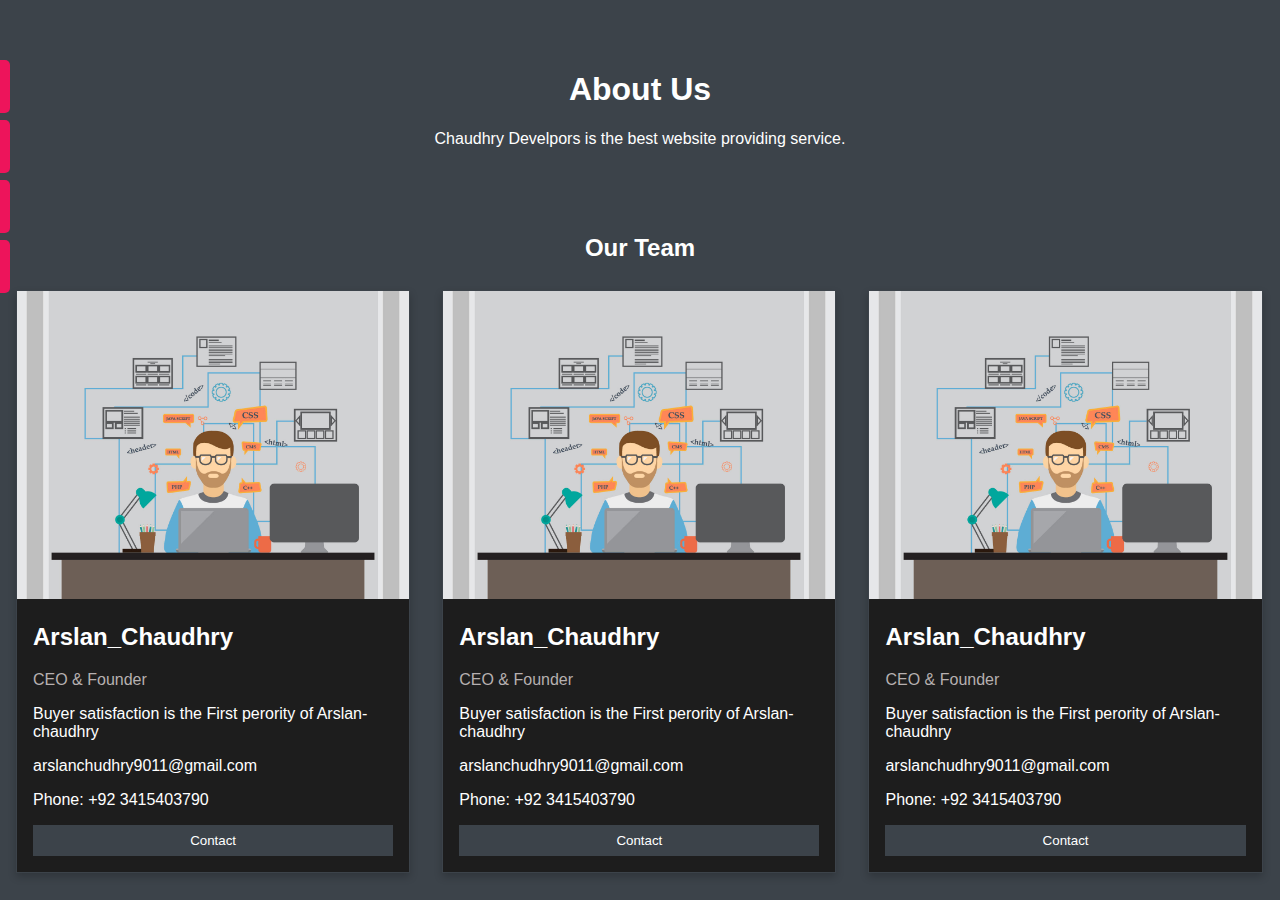
<file: about.html>
<!DOCTYPE html>
<html lang="en">

<head>
    <meta charset="UTF-8">
    <meta http-equiv="X-UA-Compatible" content="IE=edge">
    <meta name="viewport" content="width=device-width, initial-scale=1.0">
    <link rel="stylesheet" href="css/about.css">
    <link rel="stylesheet" href="css/utile.css">
    <link rel="stylesheet" href="https://cdnjs.cloudflare.com/ajax/libs/font-awesome/4.7.0/css/font-awesome.min.css">
    <title>About us</title>
</head>

<body>
    <div id="mySidenav" class="sidenav">
        <a href="index.html" id="about" ><i class="fa fa-1x fa-home cl"></i></a>
        <a href="about.html" id="blog" ><i class="fa fa-1x fa-address-card cl"></i></a>
        <a href="buy.html" id="projects" ><i class="fa fa-shopping-cart cl"></i></a>
        <a href="contact.html" id="contact" ><i class="fa fa-phone cl"></i></a>
    </div>
    <div class="about-section">
        <h1>About Us</h1>
        <p></p>
        <p>Chaudhry Develpors is the best website providing service.</p>
    </div>

    <h2 style="text-align:center; color: white;">Our Team</h2>
    <div class="row">
        <div class="column">
            <div class="card">
                <img src="img/Software Engineers.jpg" alt="Chaudhry" style="width:100%">
                <div class="container">
                    <h2>Arslan_Chaudhry</h2>
                    <p class="title">CEO & Founder</p>
                    <p>Buyer satisfaction is the First perority of Arslan-chaudhry</p>
                    <p>arslanchudhry9011@gmail.com</p>
                    <p>Phone: +92 3415403790</p>
                    <p><button class="button">Contact</button></p>
                </div>
            </div>
        </div>

        <div class="column">
            <div class="card">
                <img src="img/Software Engineers.jpg" alt="Mike" style="width:100%">
                <div class="container">
                    <h2>Arslan_Chaudhry</h2>
                    <p class="title">CEO & Founder</p>
                    <p>Buyer satisfaction is the First perority of Arslan-chaudhry</p>
                    <p>arslanchudhry9011@gmail.com</p>
                    <p>Phone: +92 3415403790</p>
                    <p><button class="button">Contact</button></p>
                </div>
            </div>
        </div>

        <div class="column">
            <div class="card">
                <img src="img/Software Engineers.jpg" alt="John" style="width:100%">
                <div class="container">
                    <h2>Arslan_Chaudhry</h2>
                    <p class="title">CEO & Founder</p>
                    <p>Buyer satisfaction is the First perority of Arslan-chaudhry</p>
                    <p>arslanchudhry9011@gmail.com</p>
                    <p>Phone: +92 3415403790</p>
                    <p><button class="button">Contact</button></p>
                </div>
            </div>
        </div>
    </div>
</body>

</html>
</file>
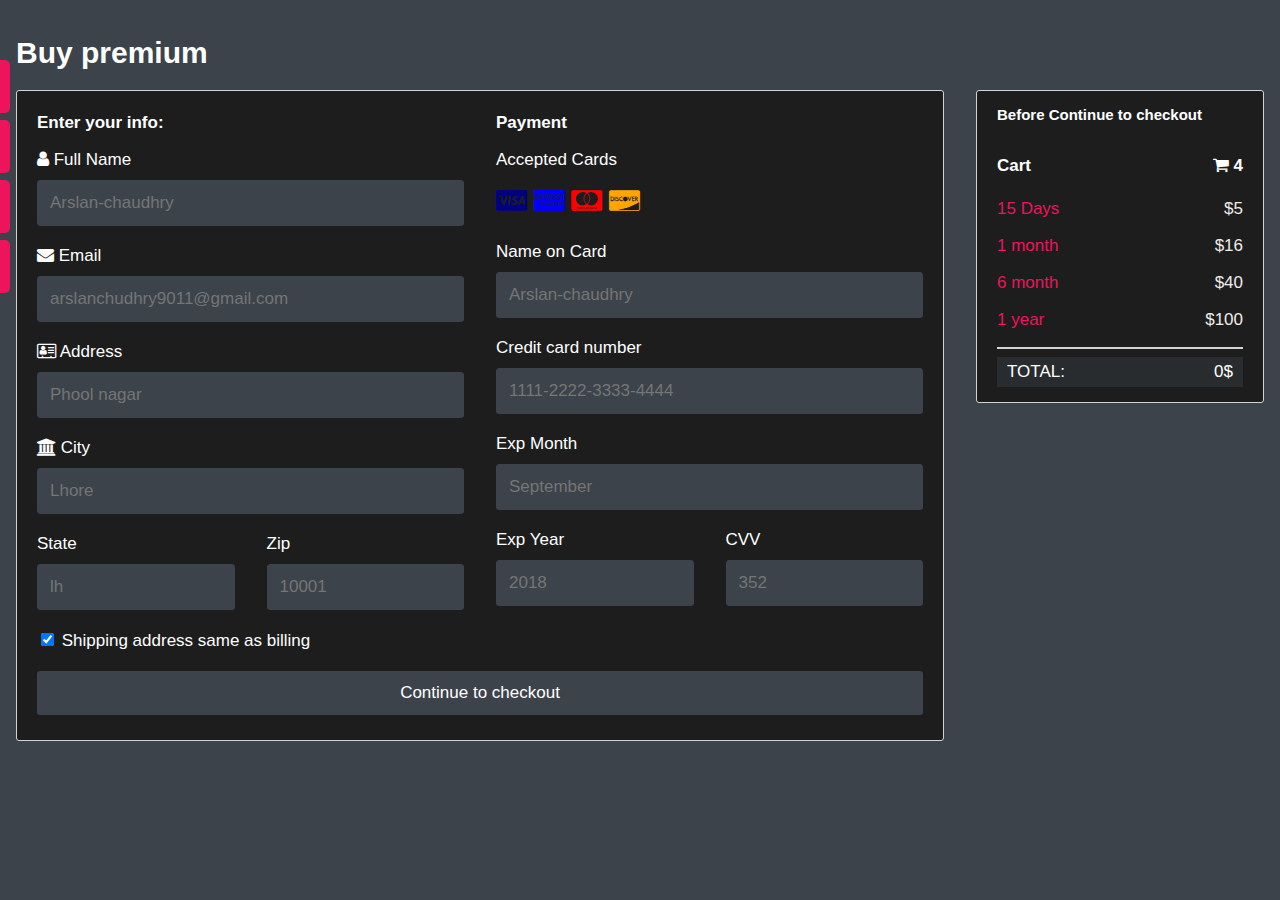
<file: buy.html>
<!DOCTYPE html>
<html>

<head>
  <meta name="viewport" content="width=device-width, initial-scale=1">
  <link rel="stylesheet" href="https://cdnjs.cloudflare.com/ajax/libs/font-awesome/4.7.0/css/font-awesome.min.css">
  <link rel="stylesheet" href="css/buy.css">
  <link rel="stylesheet" href="css/utile.css">
</head>

<body>
  <div id="mySidenav" class="sidenav">
    <a href="index.html" id="about" ><i class="fa fa-1x fa-home cl"></i></a>
    <a href="about.html" id="blog" ><i class="fa fa-1x fa-address-card cl"></i></a>
    <a href="buy.html" id="projects" ><i class="fa fa-shopping-cart cl"></i></a>
    <a href="contact.html" id="contact" ><i class="fa fa-phone cl"></i></a>
  </div>
  <h1 style="font-size: 30px;">Buy premium</h1 style="font-size: 30px;">
  <div class="row">
    <div class="col-75">
      <div class="container">


        <div class="row">
          <div class="col-50">
            <h3>Enter your info:</h3>
            <label for="fname"><i class="fa fa-user"></i> Full Name</label>
            <input type="text" id="fname" name="firstname" placeholder="Arslan-chaudhry" required>
            <label for="email"><i class="fa fa-envelope"></i> Email</label>
            <input type="text" id="email" name="email" placeholder="arslanchudhry9011@gmail.com" required>
            <label for="adr"><i class="fa fa-address-card-o"></i> Address</label>
            <input type="text" id="adr" name="address" placeholder="Phool nagar" required>
            <label for="city"><i class="fa fa-institution"></i> City</label>
            <input type="text" id="city" name="city" placeholder="Lhore" required>

            <div class="row">
              <div class="col-50">
                <label for="state">State</label>
                <input type="text" id="state" name="state" placeholder="lh" required>
              </div>
              <div class="col-50">
                <label for="zip">Zip</label>
                <input type="text" id="zip" name="zip" placeholder="10001">
              </div>
            </div>
          </div>

          <div class="col-50">
            <h3>Payment</h3>
            <label for="fname">Accepted Cards</label>
            <div class="icon-container">
              <i class="fa fa-cc-visa" style="color:navy;"></i>
              <i class="fa fa-cc-amex" style="color:blue;"></i>
              <i class="fa fa-cc-mastercard" style="color:red;"></i>
              <i class="fa fa-cc-discover" style="color:orange;"></i>
            </div>
            <label for="cname">Name on Card</label>
            <input type="text" id="cname" name="cardname" placeholder="Arslan-chaudhry" required>
            <label for="ccnum">Credit card number</label>
            <input type="text" id="ccnum" name="cardnumber" placeholder="1111-2222-3333-4444" required>
            <label for="expmonth">Exp Month</label>
            <input type="text" id="expmonth" name="expmonth" placeholder="September" required>
            <div class="row">
              <div class="col-50">
                <label for="expyear">Exp Year</label>
                <input type="text" id="expyear" name="expyear" placeholder="2018" required>
              </div>
              <div class="col-50">
                <label for="cvv">CVV</label>
                <input type="text" id="cvv" name="cvv" placeholder="352" required>
              </div>
            </div>
          </div>

        </div>
        <label>
          <input type="checkbox" checked="checked" name="sameadr"> Shipping address same as billing
        </label>
        <input type="submit" value="Continue to checkout" class="btn">
        </form>
      </div>
    </div>
    <div class="col-25">
      <div class="container">
        <div class="remrks">
          <h1>Before Continue to checkout</h1>
         
        </div>
        <h4>Cart <span class="price" style="color:black"> <a href="buy.html"><i  class="fa fa-shopping-cart" style="color: white;"></i></a> <b
              style="color: white;">4</b></span></h4>
        <p><a href="#" onclick="price1()">15 Days</a> <span class="price" id="price1">$5</span></p>
        <p><a href="#" onclick="price2()">1 month</a> <span class="price" id="price2">$16</span></p>
        <p><a href="#" onclick="price3()">6 month</a> <span class="price" id="price3">$40</span></p>
        <p><a href="#" onclick="price4()"> 1 year</a> <span class="price" id="price4">$100</span></p>
        <hr>
        <div class="total">
          <h1 style="font-weight: lighter;">TOTAL:</h1>
          <p id="total" >0$</p>
        </div>
        <div class="canle" id="cancle">
          <button onclick="cancle()">Delete</button>
          <button class="total-continue" >Continue</button>
        </div>
      </div>
    </div>
  </div>

  <script>
    // for cancle
    function cancle() {
      document.getElementById('total').innerText = '0$';
      let y = document.getElementById('total').innerText;
    if (y === '0$') {
      document.getElementById('cancle').style.display='none'
    }
    else{
      document.getElementById('cancle').style.display='flex'
    }
    }

    function price1() {
      x = document.getElementById('price1').innerText;
      document.getElementById('total').innerText = x;
      document.getElementById('cancle').style.display = 'flex'
    }
    function price2() {
      x = document.getElementById('price2').innerText;
      document.getElementById('total').innerText = x;
      document.getElementById('cancle').style.display = 'flex'
    }
    function price3() {
      x = document.getElementById('price3').innerText;
      document.getElementById('total').innerText = x;
      document.getElementById('cancle').style.display = 'flex'
    }
    function price4() {
      x = document.getElementById('price4').innerText;
      document.getElementById('total').innerText = x;
      document.getElementById('cancle').style.display = 'flex'
    }
  </script>
</body>

</html>
</file>
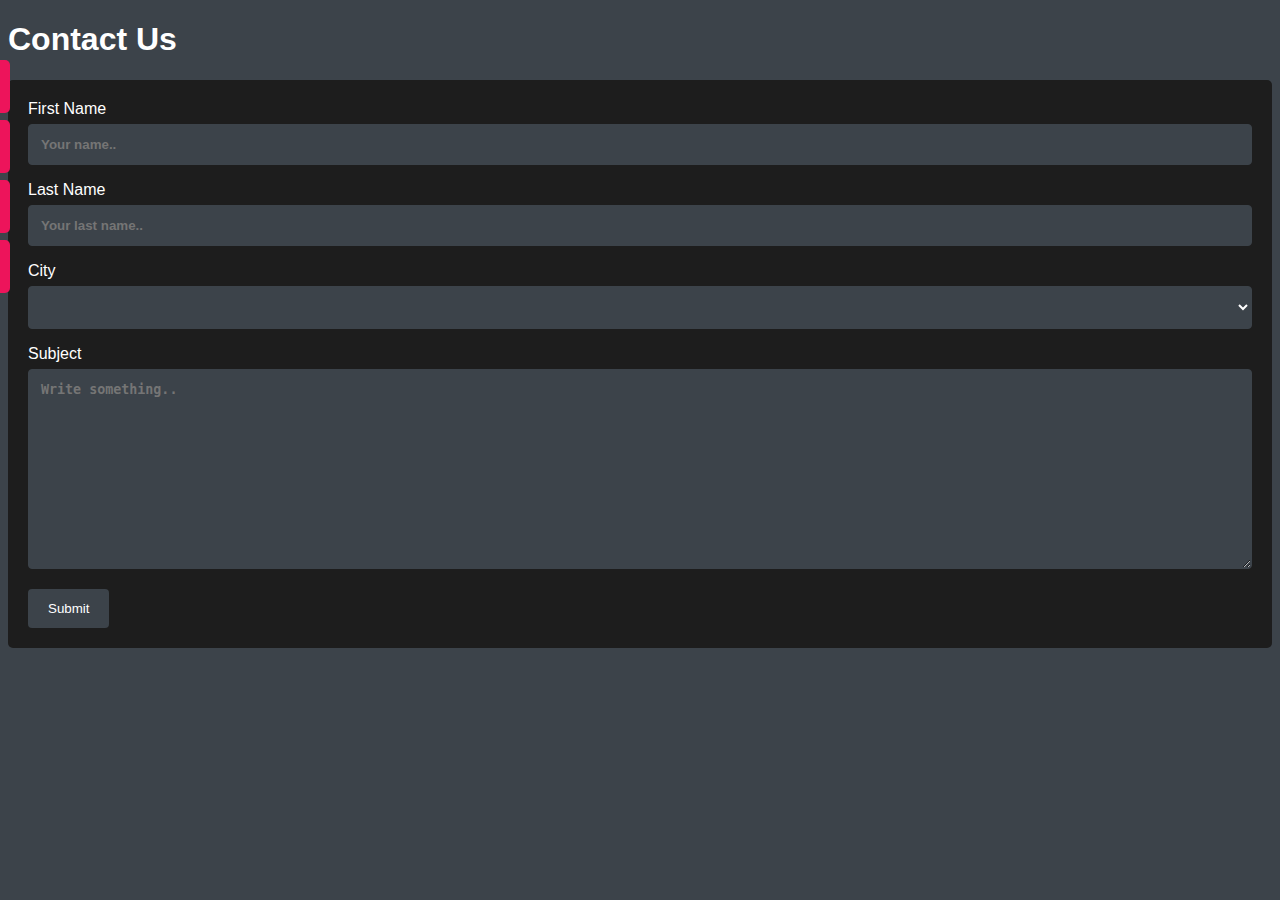
<file: contact.html>
<!DOCTYPE html>
<html lang="en">

<head>
  <meta charset="UTF-8">
  <meta http-equiv="X-UA-Compatible" content="IE=edge">
  <meta name="viewport" content="width=device-width, initial-scale=1.0">
  <link rel="stylesheet" href="css/utile.css">
  <link rel="stylesheet" href="css/contact.css">
  <link rel="stylesheet" href="https://cdnjs.cloudflare.com/ajax/libs/font-awesome/4.7.0/css/font-awesome.min.css">
  <title>contact us</title>
</head>

<body>
  <div id="mySidenav" class="sidenav">
    <a href="index.html" id="about" ><i class="fa fa-1x fa-home cl"></i></a>
    <a href="about.html" id="blog" ><i class="fa fa-1x fa-address-card cl"></i></a>
    <a href="buy.html" id="projects" ><i class="fa fa-shopping-cart cl"></i></a>
    <a href="contact.html" id="contact" ><i class="fa fa-phone cl"></i></a>
</div>
  <h1>Contact Us</h1>

  <div class="container">
    <form action="ch4923760@gmail.com" method="post" enctype="text/plain">
      <label for="fname">First Name</label>
      <input type="text" id="fname" name="firstname" placeholder="Your name..">

      <label for="lname">Last Name</label>
      <input type="text" id="lname" name="lastname" placeholder="Your last name..">

      <label for="country">City</li></label>
      <select id="country" name="city">
        <option value=""></option>
        <option value="lahore">Lahore</option>
        <option value="Karachi">Karachi</option>
        <option value="Multan">Multan</option>
      </select>

      <label for="subject">Subject</label>
      <textarea id="subject" name="subject" placeholder="Write something.." style="height:200px"></textarea>

      <input  type="submit" value="Submit">
    </form>
  </div>
 
</body>

</html>
</file>
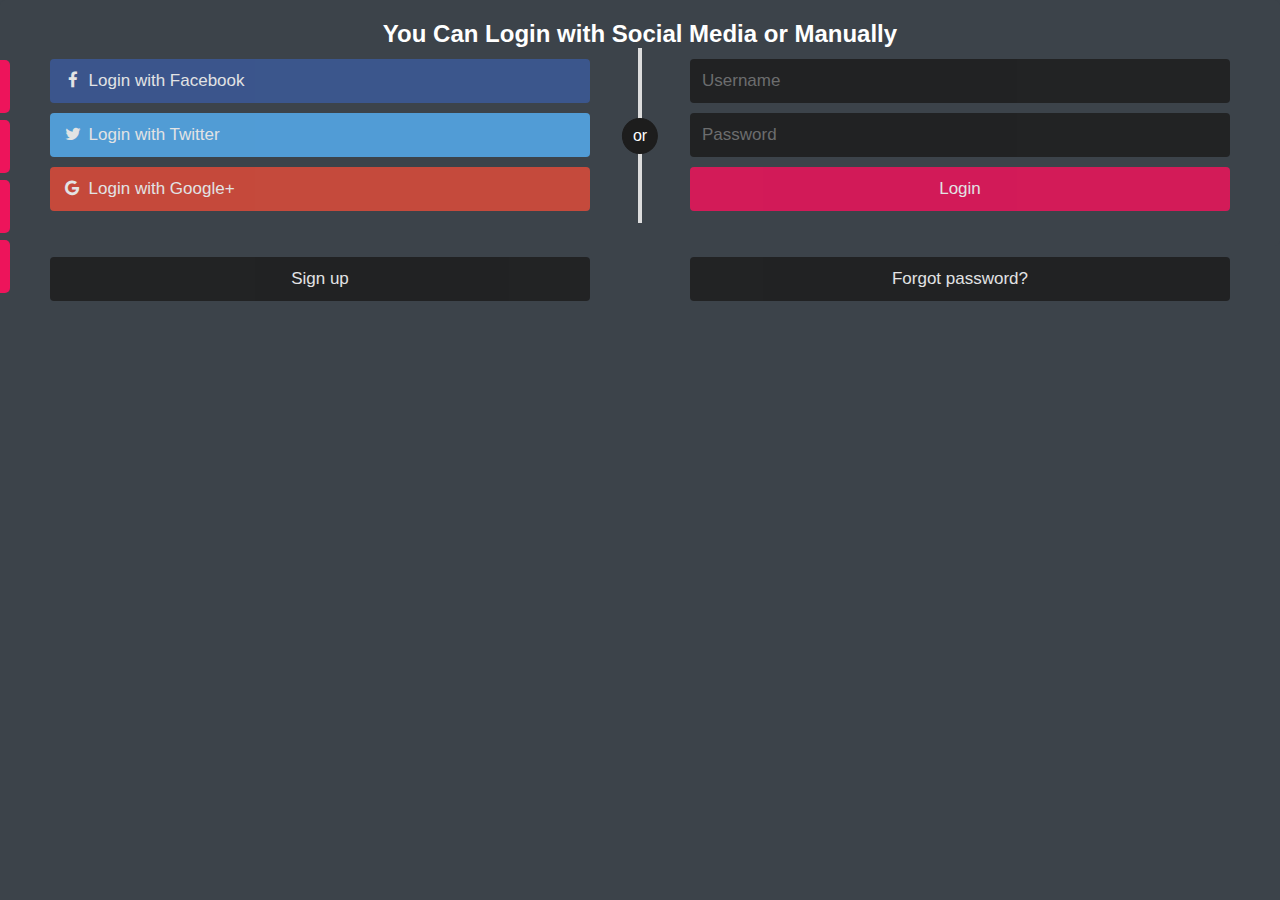
<file: login.html>
<!DOCTYPE html>
<html lang="en">

<head>
    <meta charset="UTF-8">
    <meta http-equiv="X-UA-Compatible" content="IE=edge">
    <meta name="viewport" content="width=device-width, initial-scale=1.0">
    <link rel="stylesheet" href="css/login.css">
    <link rel="stylesheet" href="css/utile.css">
    <link rel="stylesheet" href="css/style.css">
    <link rel="stylesheet" href="https://cdnjs.cloudflare.com/ajax/libs/font-awesome/4.7.0/css/font-awesome.min.css">
    <title>Document</title>
</head>

<body>
    <div id="mySidenav" class="sidenav">
        <a href="index.html" id="about" ><i class="fa fa-1x fa-home cl"></i></a>
        <a href="about.html" id="blog"><i class="fa fa-1x fa-address-card cl"></i></a>
        <a href="buy.html" id="projects" ><i class="fa fa-shopping-cart cl"></i></a>
        <a href="contact.html" id="contact" ><i class="fa fa-phone cl"></i></a>
    </div>
    <div class="container">

        <div class="row">
            <h2 style="text-align:center">You Can Login with Social Media or Manually</h2>
            <div class="vl">
                <span class="vl-innertext">or</span>
            </div>

            <div class="col">
                <a href="#" class="fb btn">
                    <i class="fa fa-facebook fa-fw"></i> Login with Facebook
                </a>
                <a href="#" class="twitter btn">
                    <i class="fa fa-twitter fa-fw"></i> Login with Twitter
                </a>
                <a href="#" class="google btn"><i class="fa fa-google fa-fw">
                    </i> Login with Google+
                </a>
            </div>

            <div class="col">
                <div class="hide-md-lg">
                    <p>Or sign in manually:</p>
                </div>

                <input type="text" name="username" placeholder="Username" required>
                <input type="password" name="password" placeholder="Password" required>
                <input type="submit" value="Login" >
            </div>

        </div>
        </form>
    </div>

    <div class="bottom-container">
        <div class="row">
            <div class="col">
                <a href="signup.html" style="color:white" class="btn">Sign up</a>
            </div>
            <div class="col">
                <a href="#" style="color:white" class="btn" onclick="forgetalet()">Forgot password?</a>
            </div>
        </div>
    </div>

<script>
    function forgetalet(){
        alert('Please check your email in order to reset your accoung.Regard! Arslan_chaudhry')
    }
</script>
</body>

</html>
</file>
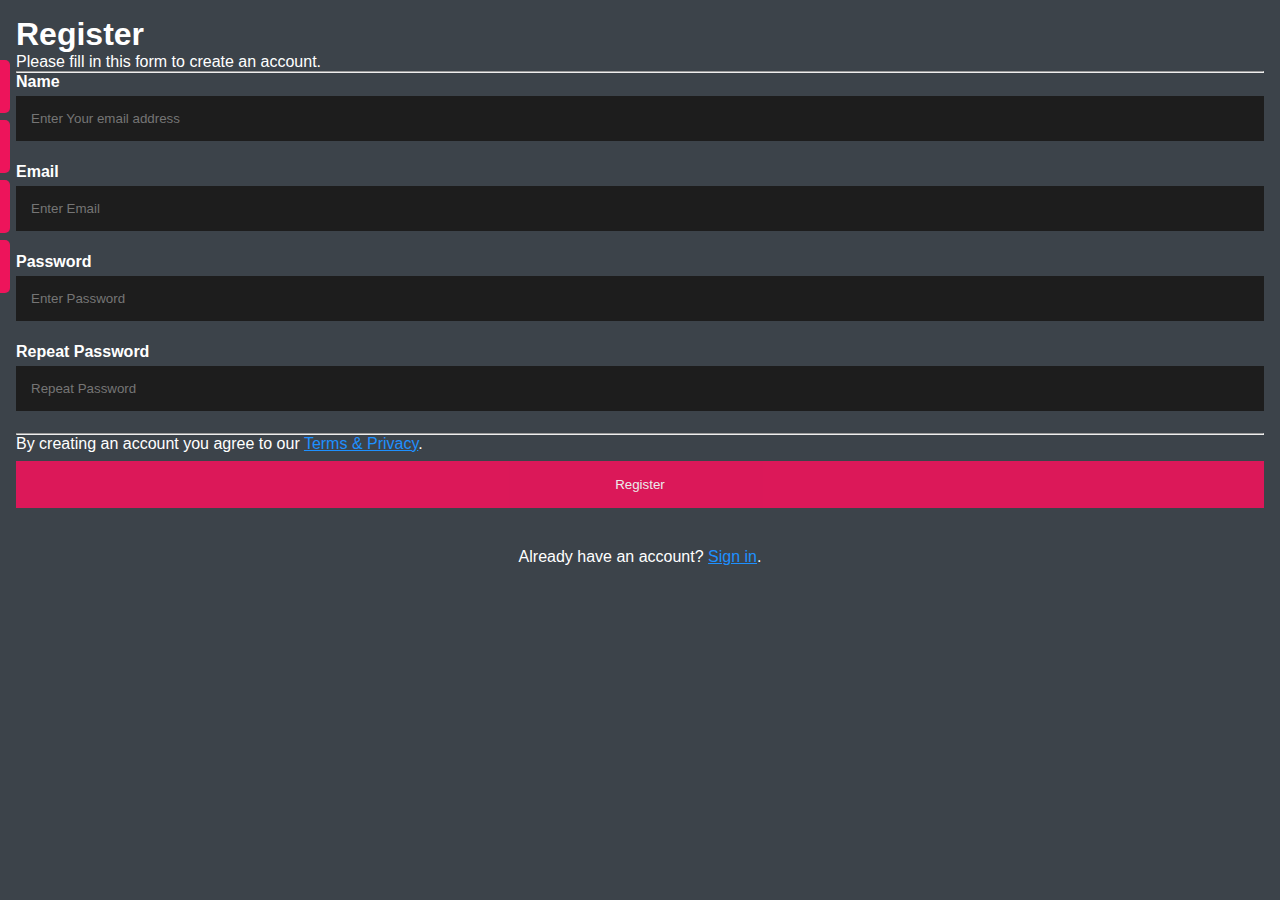
<file: signup.html>
<!DOCTYPE html>
<html lang="en">

<head>
  <meta charset="UTF-8">
  <meta http-equiv="X-UA-Compatible" content="IE=edge">
  <meta name="viewport" content="width=device-width, initial-scale=1.0">
  <link rel="stylesheet" href="css/utile.css">
  <link rel="stylesheet" href="css/signup.css">
  <link rel="stylesheet" href="css/style.css">
  <link rel="stylesheet" href="https://cdnjs.cloudflare.com/ajax/libs/font-awesome/4.7.0/css/font-awesome.min.css">
  <title>Document</title>
</head>

<body>

  <div id="mySidenav" class="sidenav">
    <a href="index.html" id="about" ><i class="fa fa-1x fa-home cl"></i></a>
    <a href="about.html" id="blog"><i class="fa fa-1x fa-address-card cl"></i></a>
    <a href="buy.html" id="projects" ><i class="fa fa-shopping-cart cl"></i></a>
    <a href="contact.html" id="contact" ><i class="fa fa-phone cl"></i></a>
</div>
  <div class="container">
    <h1>Register</h1>
    <p>Please fill in this form to create an account.</p>
    <hr>
    <label for="email"><b>Name</b></label>
    <input type="text" placeholder="Enter Your email address" name="email" id="email" required>

    <label for="email"><b>Email</b></label>
    <input type="text" placeholder="Enter Email" name="email" id="email" required>

    <label for="psw"><b>Password</b></label>
    <input type="password" placeholder="Enter Password" name="psw" id="psw" required>

    <label for="psw-repeat"><b>Repeat Password</b></label>
    <input type="password" placeholder="Repeat Password" name="psw-repeat" id="psw-repeat" required>
    <hr>
    <p>By creating an account you agree to our <a href="#">Terms & Privacy</a>.</p>

    <button type="submit" class="registerbtn">Register</button>
  </div>

  <div class="container signin">
    <p>Already have an account? <a href="login.html">Sign in</a>.</p>
  </div>
</body>

</html>
</file>
<file: css/about.css>
body {
  font-family: Arial, Helvetica, sans-serif;
  margin: 0;
  background-color: var(--bodycolor);
}

html {
  box-sizing: border-box;
}

*, *:before, *:after {
  box-sizing: inherit;
}

.column {
  float: left;
  width: 33.3%;
  margin-bottom: 16px;
  padding: 0 8px;
  color: blck;
  color: white;
  
  
}

.card {
  box-shadow: 0 4px 8px 0 rgba(0, 0, 0, 0.2);
  margin: 8px;
  background-color: var(--main-bg-color);
  
  border: 1px solid var(--bodycolor);
}

.about-section {
  padding: 50px;
  text-align: center;
  background-color:  var(--bodycolor);
  color: white;
}

.container {
  padding: 0 16px;
}
.container p:hover{
    color: var(--color);
}
.container h2:hover{
    color: var(--color);
}
.container::after, .row::after {
  content: "";
  clear: both;
  display: table;
}

.title {
  color: rgb(182, 176, 176);
}

.button {
  border: none;
  outline: 0;
  display: inline-block;
  padding: 8px;
  color: white;
  background-color: var(--bodycolor);
  text-align: center;
  cursor: pointer;
  width: 100%;
}

.button:hover {
    background-color: var(--color);
}

@media screen and (max-width: 650px) {
  .column {
    width: 100%;
    display: block;
  }
}
</file>
<file: css/utile.css>
:root{
--font1:'Roboto Condensed', sans-serif;
--font2:'Lato', sans-serif;
--font3: 'Montserrat', sans-serif;

/* font-family: 'Montserrat', sans-serif; */
--color:#ED145B;
--color2:white;
--main-bg-color: rgb(29, 29, 29);
--bodycolor:rgb(60, 67, 74);
--bodycolo1:rgb(21, 26, 32);


}
.m-auto{
    margin: auto;
}
.blod{
    font-weight: bold;
}
.bloder{
    font-weight: bolder;
}
.m-buttom{
    margin-bottom: 50px;
}
/* .fa{
    color: white;
    font-size: 21px;
    margin-left: 40px;
    font-weight: bolder;
} */
/* .fa:hover{
    cursor: pointer;
    color: var(--color);
        font-size: 21px;

} */
.f-size{
    font-size: 30px;
}

/* for globerl menu */

#mySidenav a {
    position: absolute;
    left: -80px;
    transition: 0.1s;
    padding: 15px;
    width: 90px;
    text-decoration: none;
    font-size: 20px;
    color: white;
    border-radius: 0 5px 5px 0;
    position: fixed;
  }
  
  #mySidenav a:hover {
    left: 0;
  }
  
  #about {
    top: 60px;
    /* background-color: #04AA6D; */
    background-color: var(--color);
  }
  
  #blog {
    top: 120px;
    /* background-color: #2196F3; */
    background-color: var(--color);

  }
  
  #projects {
    top: 180px;
    /* background-color: #f44336; */
    background-color: var(--color);

  }
  
  #contact {
    top: 240px;
    background-color: var(--color);
  }
</file>
<file: css/buy.css>
body {
  font-family: Arial;
  font-size: 17px;
  padding: 8px;
  background-color: var(--bodycolor);
  color: white;
}
body h1:hover{
    color: var(--color);
}
* {
  box-sizing: border-box;
  font-size: var(--font2);
}

.row {
  display: -ms-flexbox; /* IE10 */
  display: flex;
  -ms-flex-wrap: wrap; /* IE10 */
  flex-wrap: wrap;
  margin: 0 -16px;
}

.col-25 {
  -ms-flex: 25%; /* IE10 */
  flex: 25%;
}

.col-50 {
  -ms-flex: 50%; /* IE10 */
  flex: 50%;
}

.col-75 {
  -ms-flex: 75%; /* IE10 */
  flex: 75%;
}

.col-25,
.col-50,
.col-75 {
  padding: 0 16px;
}

.container {
  background-color: var(--main-bg-color);
  padding: 5px 20px 15px 20px;
  border: 1px solid lightgrey;
  border-radius: 3px;
}

input[type=text] {
  width: 100%;
  margin-bottom: 20px;
  padding: 12px;
  border: 1px solid var(--bodycolor);
  border-radius: 3px;
  outline: none;
  background-color: var(--bodycolor);
  color: rgb(255, 255, 255);
}

label {
  margin-bottom: 10px;
  display: block;
}

.icon-container {
  margin-bottom: 20px;
  padding: 7px 0;
  font-size: 24px;
}

.btn {
  background-color: var(--bodycolor);
  color: white;
  padding: 12px;
  margin: 10px 0;
  border: none;
  width: 100%;
  border-radius: 3px;
  cursor: pointer;
  font-size: 17px;
}

.btn:hover {
  background-color: var(--color);
}

a {
  color: var(--color);
  text-decoration: none;
}

hr {
  border: 1px solid lightgrey;
}

span.price{
  float: right;
  color: rgb(240, 235, 235);
}
.total{
background-color: rgba(60, 67, 74, 0.4);
width: 100%;
height: 30px;
display: flex;
justify-content: space-between;
align-items: center;
}
.total h1{
  margin-left: 10px;
}
.total p{
  margin-right: 10px;
}
/* .total-continue{
  background-color: var(--color);
  border: 1px solid  var(--color);
  color: rgb(255, 254, 254);
  
  cursor: pointer;
} */
.canle .total-continue{
  background-color: var(--color);
  border: 1px solid  var(--color);
}
.remrks{
  width: 100%;
  /* background-color: red; */
  height: auto;
  display: flex;
  justify-content: space-between;
  
}
.remrks h1{
  font-size: 15px;
}

.canle{
  width: 100%;
  height: auto;
  display: flex;
  justify-content: space-between;
  align-items: center;
  /* background-color: red; */
  margin-top: 8px;
  display: none;
}
.canle button{
  width: 45%;
  border: 1px solid var(--main-bg-color);
  background-color: var(--main-bg-color);
  cursor: pointer;
  color: rgb(212, 209, 209);
  font-size: 20px;
  border-radius: 6px;
  
}
/* Responsive layout - when the screen is less than 800px wide, make the two columns stack on top of each other instead of next to each other (also change the direction - make the "cart" column go on top) */
@media (max-width: 800px) {
  .row {
    flex-direction: column-reverse;
  }
  .col-25 {
    margin-bottom: 20px;
  }
}
</file>
<file: css/contact.css>
body {font-family: Arial, Helvetica, sans-serif;

background-color: var(--bodycolor);
color: white;
font-family: var(--font1);
}
* {box-sizing: border-box;}
body h1:hover{
color: var(--color);
}
input[type=text], select, textarea {
  width: 100%;
  padding: 12px;
  border: 1px solid var(--bodycolor);
  border-radius: 4px;
  box-sizing: border-box;
  margin-top: 6px;
  margin-bottom: 16px;
  resize: vertical;
  outline: none;
  background-color: var(--bodycolor);
  /* background-color: rgba(60, 67, 74, 0.4); */

  color: white;
  font-weight: bolder;
}

input[type=submit] {
  background-color: var(--bodycolor);
  color: white;
  padding: 12px 20px;
  border: none;
  border-radius: 4px;
  cursor: pointer;
}

input[type=submit]:hover {
  background-color: var(--color);
}

.container {
  border-radius: 5px;
  background-color: var(--main-bg-color);
 

  padding: 20px;
}
</file>
<file: css/login.css>
body {
  font-family: Arial, Helvetica, sans-serif;
  background-color: var(--bodycolor);
}

* {
  box-sizing: border-box;
}

/* style the container */
.container {
  position: relative;
  border-radius: 5px;
  background-color: var(--bodycolor);
  padding: 20px 0 30px 0;
  color: white;
} 
.row{
background-color: var(--bodycolor);
}
/* style inputs and link buttons */
input,
.btn {
  width: 100%;
  padding: 12px;
  border: none;
  border-radius: 4px;
  margin: 5px 0;
  opacity: 0.85;
  display: inline-block;
  font-size: 17px;
  line-height: 20px;
  text-decoration: none; /* remove underline from anchors */
  background-color: var(--main-bg-color);
  color: white;
  outline: none;

}

input:hover,
.btn:hover {
  opacity: 1;
}

/* add appropriate colors to fb, twitter and google buttons */
.fb {
  background-color: #3B5998;
  color: white;
}

.twitter {
  background-color: #55ACEE;
  color: white;
}

.google {
  background-color: #dd4b39;
  color: white;
}

/* style the submit button */
input[type=submit] {
  background-color: var(--color);
  color: white;
  cursor: pointer;

}



/* Two-column layout */
.col {
  float: left;
  width: 50%;
  margin: auto;
  padding: 0 50px;
  margin-top: 6px;
}

/* Clear floats after the columns */
.row:after {
  content: "";
  display: table;
  clear: both;
}

/* vertical line */
.vl {
  position: absolute;
  left: 50%;
  transform: translate(-50%);
  border: 2px solid #ddd;
  height: 175px;
}

/* text inside the vertical line */
.vl-innertext {
  position: absolute;
  top: 50%;
  transform: translate(-50%, -50%);
  background-color: var(--main-bg-color);
  border: 1px solid var(--main-bg-color);
  border-radius: 50%;
  padding: 8px 10px;
}

/* hide some text on medium and large screens */
.hide-md-lg {
  display: none;
}

/* bottom container */
.bottom-container {
  text-align: center;
  background-color: #666;
  border-radius: 0px 0px 4px 4px;
  color: white;
}

/* Responsive layout - when the screen is less than 650px wide, make the two columns stack on top of each other instead of next to each other */
@media screen and (max-width: 650px) {
  .col {
    width: 100%;
    margin-top: 0;
  }
  /* hide the vertical line */
  .vl {
    display: none;
  }
  /* show the hidden text on small screens */
  .hide-md-lg {
    display: block;
    text-align: center;
  }
}
</file>
<file: css/style.css>
*{
margin: 0%;
padding: 0%;
font-family: var(--font2);
}
.navigation{
    height: 55px;
    background-color: var(--main-bg-color);
    display: flex;
    justify-content: space-between;
    align-items: center;
   position: fixed;
  width: 100%;
  z-index: 5;
}
.logo{
    color: white;
}
.navigation ul li a{
    text-decoration: none;
    color: white;
    font-size: 15px;
    font-family: var(--font2);
    font-weight: bold;
    
}
.navigation ul li :hover{
color: rgb(238, 48, 48);
}
.navigation ul li {
    list-style: none;
    padding: 0px 18px;
}
.navigation ul{
    display: flex;
    margin-right: 88px;
    
}
.user-container{
    display: flex;
}
.sign-in{
    height: 38px;
    background: var();
    width: 59px;
    cursor: pointer;
    color: white;
    font-weight: bold;
    background-color: var(--main-bg-color);
    border: 1px solid var(--bodycolor);
    border-radius: 28px;
 }
 .sign-in:hover{
     background-color: var(--color);
     border: 1px solid var(--color);
 }
#mySidenav a {
    position: absolute;
    left: -80px;
    transition: 0.1s;
    padding: 15px;
    width: 90px;
    text-decoration: none;
    font-size: 20px;
    color: white;
    border-radius: 0 5px 5px 0;
    position: fixed;
    z-index: 1;
  }
  
  #mySidenav a:hover {
    left: 0;
  }
  
  #about {
    top: 60px;
    /* background-color: #04AA6D; */
    background-color: var(--color);
  }
  
  #blog {
    top: 120px;
    /* background-color: #2196F3; */
    background-color: var(--color);

  }
  
  #projects {
    top: 180px;
    /* background-color: #f44336; */
    background-color: var(--color);

  }
  
  #contact {
    top: 240px;
    background-color: var(--color);
  }
.navigation span img{
    width: 37px;
    margin-left: 35px;
    
}
.slide-img{
   width: 100%;
    height:calc(100vh - 55px - 50px) ;
 

}
.slide-img img{
width: 100%;
height:calc(100vh - 55px - 50px) ;
object-fit: cover;

}

 .container{
     height: auto;
     background-color: var(--bodycolor);  
     
    }
.heading{
    height: 40px;
    /* background-color: red; */
    display: flex;
    justify-content: center;
    align-items: center;
    margin-bottom: 5px;
    color: white;
}
.heading h1:hover{
    color: var(--color);
    cursor: pointer;
}
 .main-container{
     width: 90vw;
     height: auto;
     background-color: var(--bodycolor);
    
     grid-gap: 30px 20px;
     display: grid;
 grid-template-columns: 1fr 1fr 1fr ;
 grid-template-rows:400px 400px 400px ;
    justify-content: space-around;
 }
 .blogsport-items{
    box-sizing: border-box;
     /* border: 1px solid black; */
     box-sizing: border-box;
     color: rgb(236, 234, 234);
     background-color: var(--main-bg-color);
 }
 
 .img
{
    width: 100%;
    /* background-color: red; */
    height: 60%;
    
}
.card-content{
    margin-top: 6px;
    font-family: var(--font1);
    font-size: 10px;
    color: var(--color2);
   
}
.card-content h1:hover{
color: var(--color);
}
.card-content p{
    font-size: 14px;
font-weight: bolder;

}
.card-content p:hover{
    color: var(--color);

    
}
.card-content h1:hover{
cursor: pointer;
}
.card-content a{
    text-decoration: none;
    color: white;
}
.blogsport-items p:hover{
    color: var(--color);
    
     }
     .blogsport-items p{
      font-size: 15px;
      font-weight: bolder;
     }
.blogsport-items hr{
margin: 10px 10px;
}
.vw{
    height: 22px;
}
.bgp-1{
    padding: 10px;
    font-family: var(--font2);

}
.footer{
    height: 50px;
    background-color: var(--main-bg-color);
    display: flex;
    justify-content: center;
    align-items: center;
color: white;
font-size: 17px;
font-family: var(--font2);
cursor: pointer;
}
.footer :hover{
  color: var(--color);
}

/* for mobile */

#disply-cat{
    height: auto;
 display: flex;
 justify-content: center;
 align-items: center;
 list-style: none;
 flex-direction: column;
 display: none;
 overflow: hidden;

}
#disply-cat a{
color: white;
text-decoration: none;


}
#disply-cat li{
    margin: 15px;
    
    
}
#disply-cat li :hover{
    color: var(--color);
}
.mobile-icon{
    width: 60px;
    height: 100%;
    display: flex;
    justify-content: center;
    align-items: center;
    color: white;
    cursor: pointer;
display: none;
}
.mobile-icon :hover{
    color: var(--color);
}
</file>
<file: css/signup.css>
body {
  font-family: Arial, Helvetica, sans-serif;
  background-color: var(--bodycolor);
  color: white;
}

* {
  box-sizing: border-box;
}

/* Add padding to containers */
.container {
  padding: 16px;
  /* background-color: var(--bodycolor); */
  color: white;
 background-color: var(--bodycolor);
}

/* Full-width input fields */
input[type=text], input[type=password] {
  width: 100%;
  padding: 15px;
  margin: 5px 0 22px 0;
  display: inline-block;
  border: none;
  background: var(--main-bg-color);
  color: white;
  outline: none;
}






/* Set a style for the submit button */
.registerbtn {
  background-color: var(--color);
  color: white;
  padding: 16px 20px;
  margin: 8px 0;
  border: none;
  cursor: pointer;
  width: 100%;
  opacity: 0.9;
}

.registerbtn:hover {
  opacity: 1;
}

/* Add a blue text color to links */
a {
  color: dodgerblue;
}

/* Set a grey background color and center the text of the "sign in" section */
.signin {
  background-color: white;
  text-align: center;
  background-color: var(--bodycolor);
}
</file>
